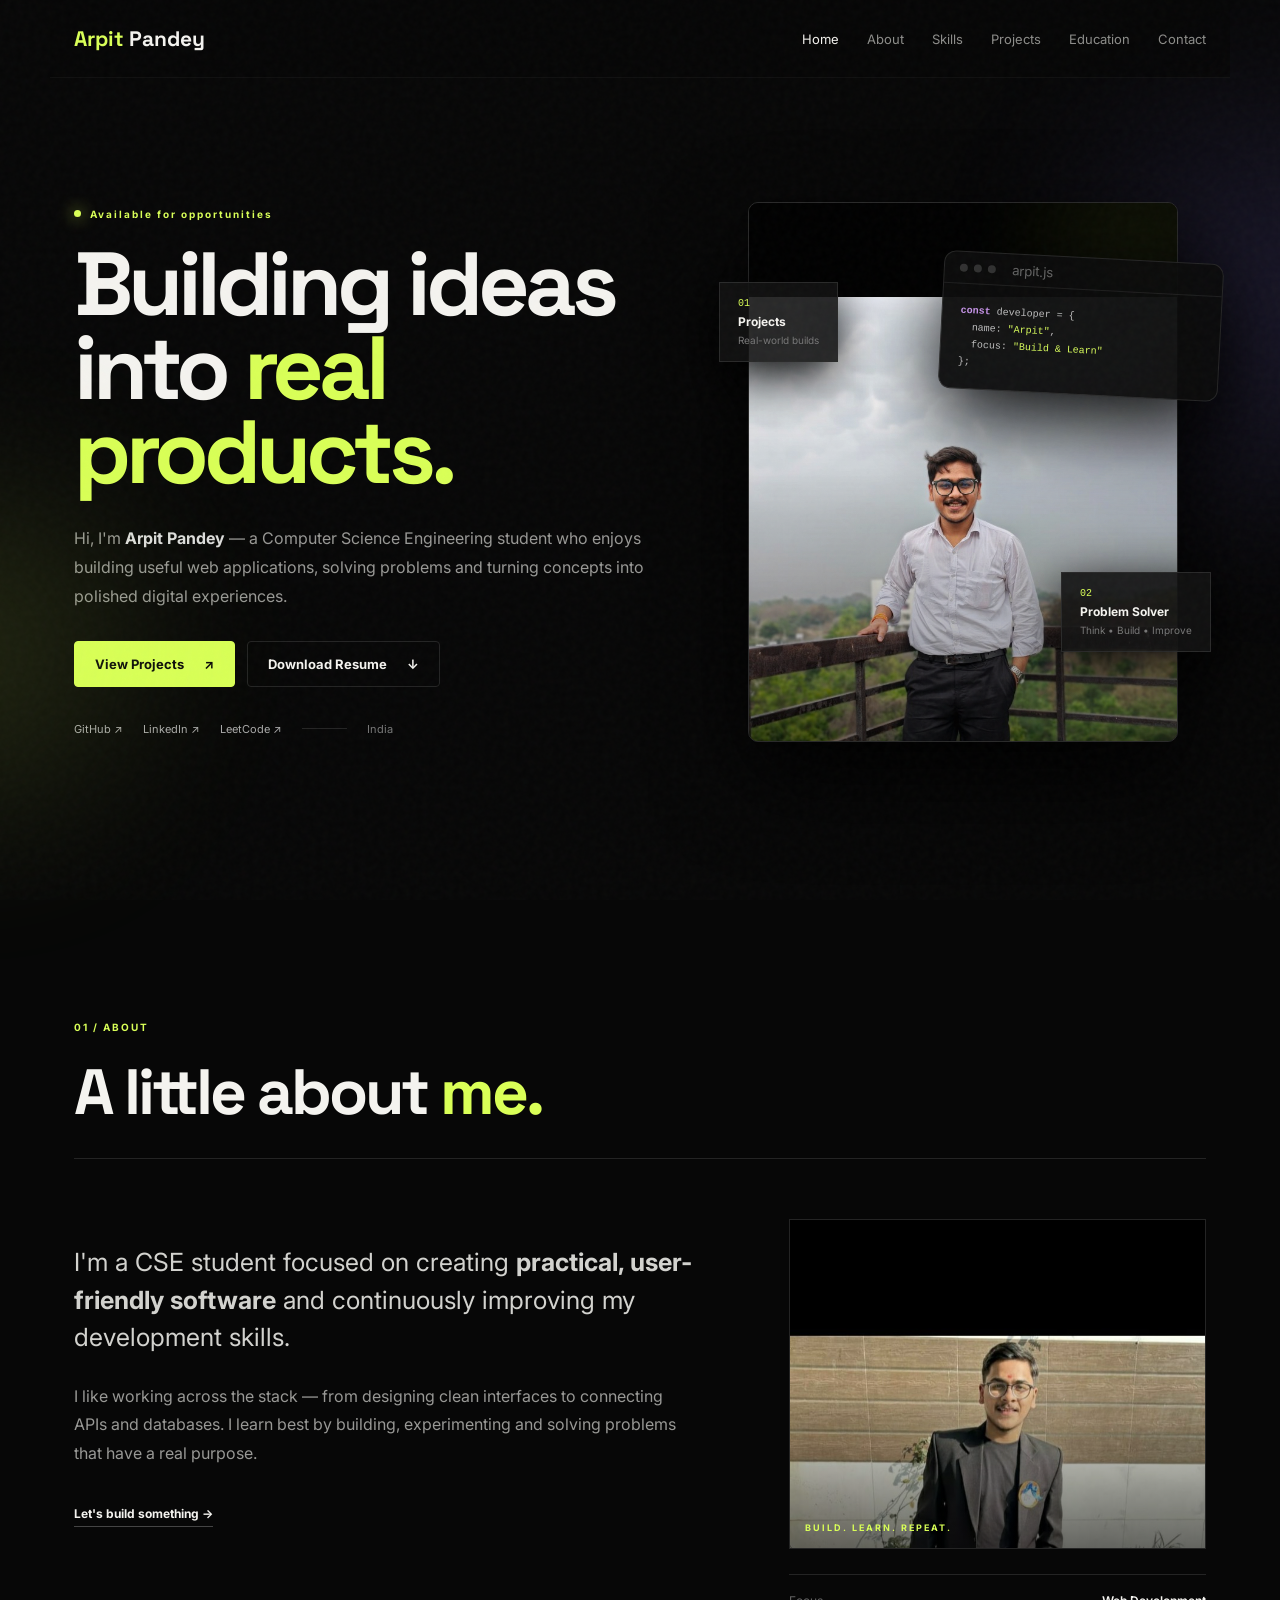
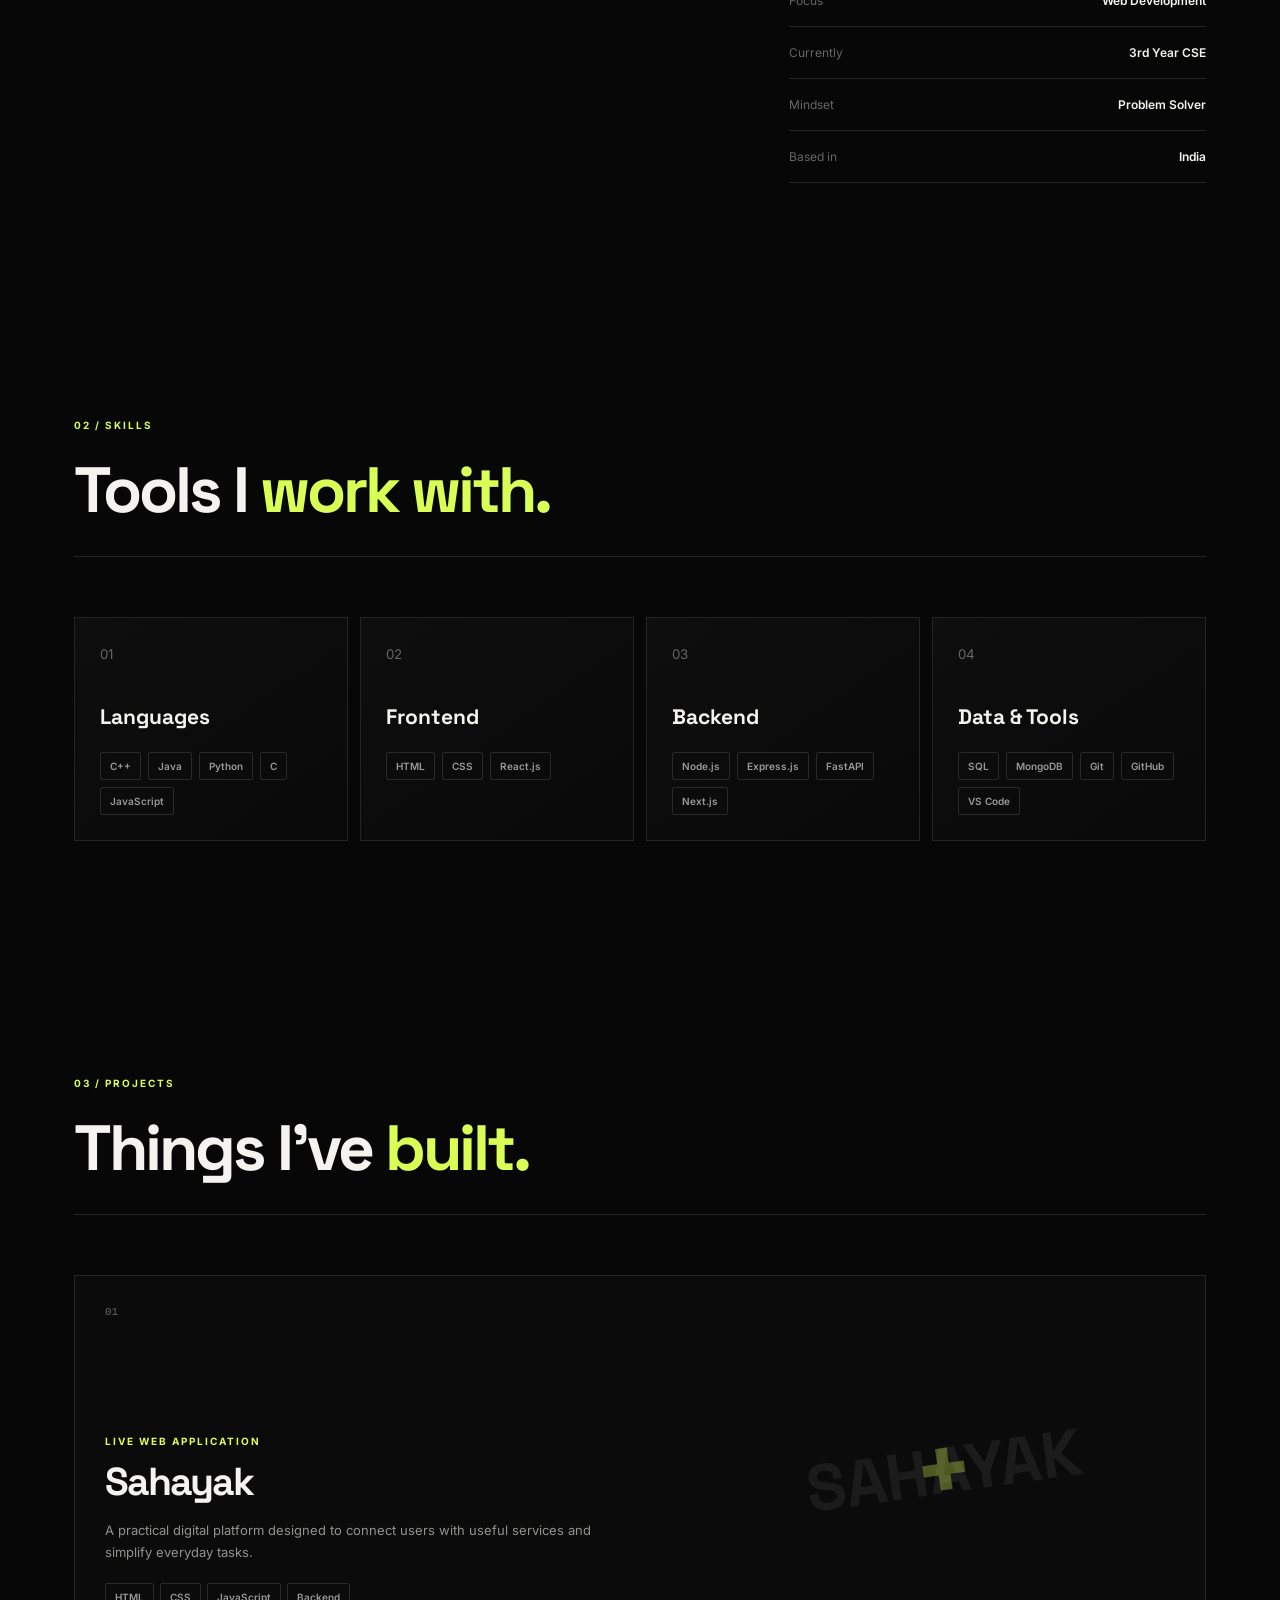
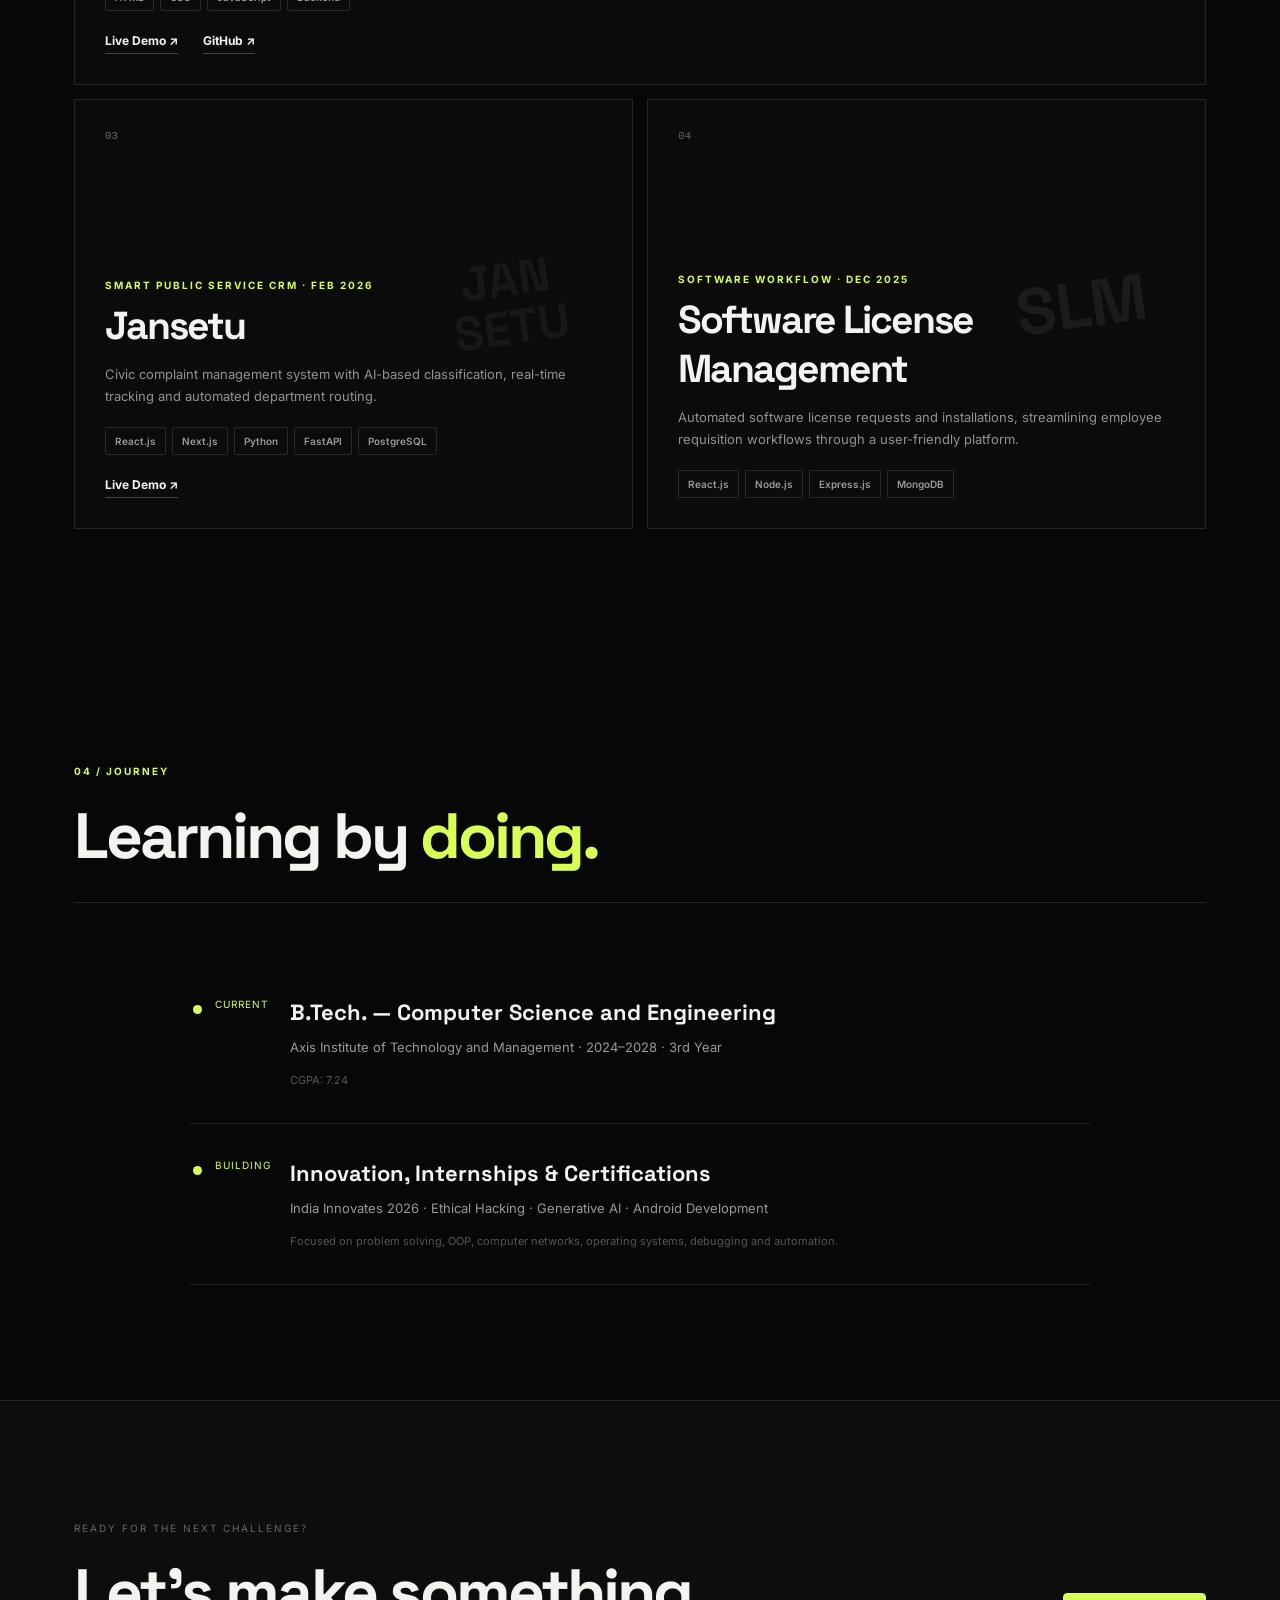
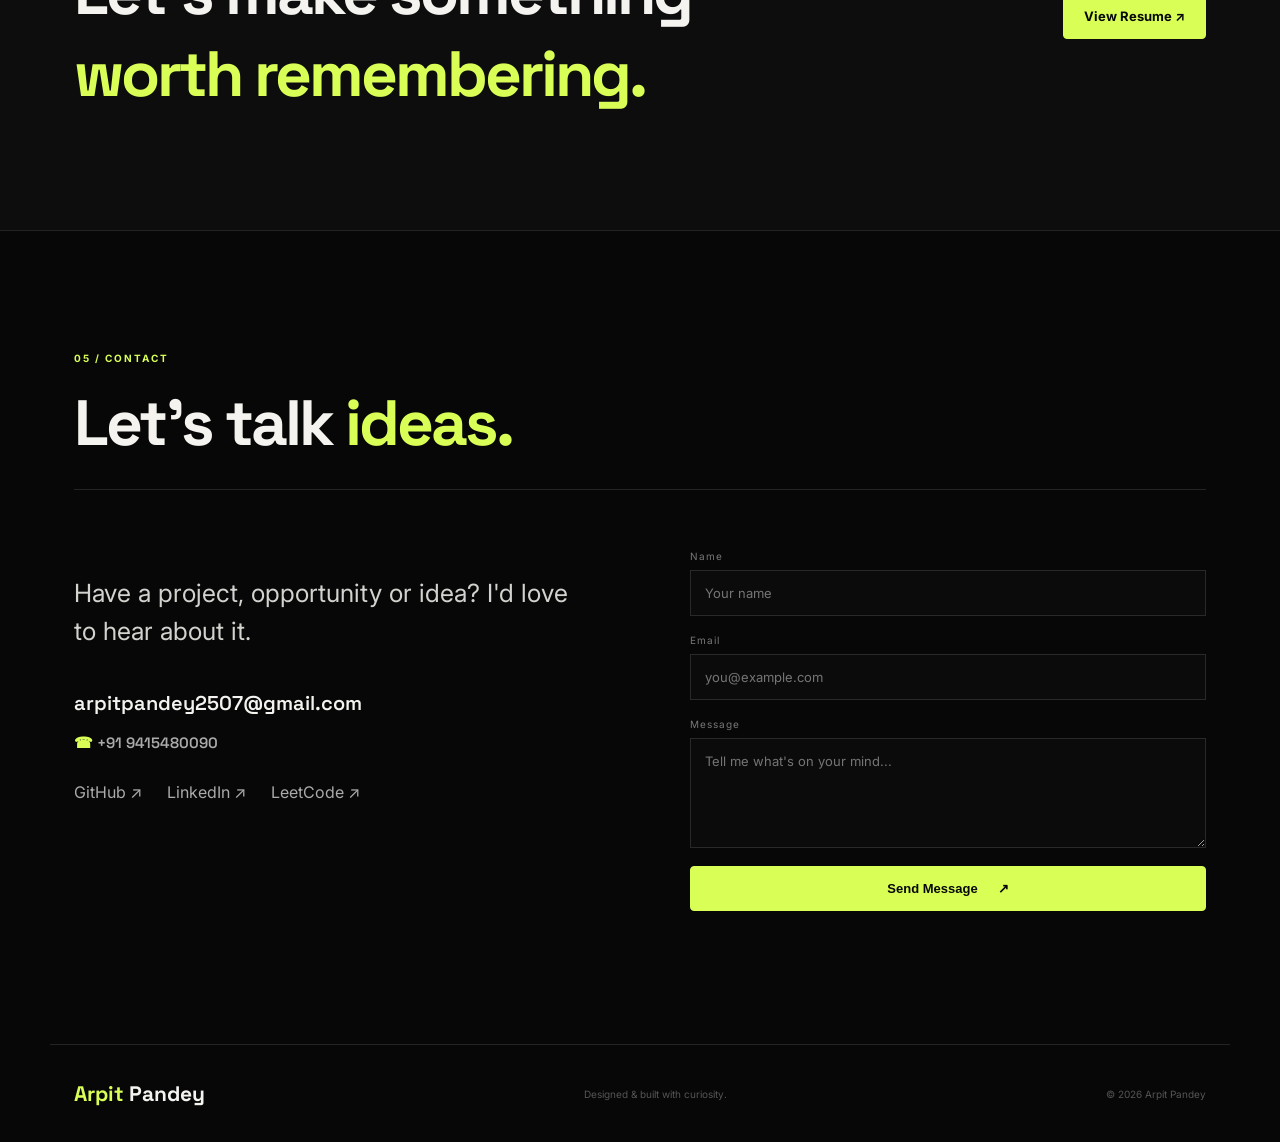
<file: index.html>
<!DOCTYPE html>
<html lang="en">
<head>
  <meta charset="UTF-8" />
  <meta name="viewport" content="width=device-width, initial-scale=1.0" />
  <meta name="description" content="Arpit Pandey — Computer Science Engineering student and aspiring Full Stack Developer." />
  <title>Arpit Pandey | Developer Portfolio</title>
  <link rel="icon" href="assets/favicon.svg" type="image/svg+xml" />
  <link rel="preconnect" href="https://fonts.googleapis.com">
  <link rel="preconnect" href="https://fonts.gstatic.com" crossorigin>
  <link href="https://fonts.googleapis.com/css2?family=Inter:wght@400;500;600;700;800&family=Space+Grotesk:wght@500;600;700&display=swap" rel="stylesheet">
  <link rel="stylesheet" href="style.css" />
</head>
<body>
  <div class="noise"></div>
  <div class="orb orb-1"></div>
  <div class="orb orb-2"></div>

  <header class="navbar">
    <a class="brand" href="#home"><span>Arpit</span> Pandey</a>
    <button class="menu-btn" aria-label="Open menu"><span></span><span></span><span></span></button>
    <nav class="nav-links">
      <a class="active" href="#home">Home</a>
      <a href="#about">About</a>
      <a href="#skills">Skills</a>
      <a href="#projects">Projects</a>
      <a href="#education">Education</a>
      <a href="#contact">Contact</a>
    </nav>
  </header>

  <main>
    <section id="home" class="hero section">
      <div class="hero-copy reveal">
        <div class="eyebrow"><i></i> Available for opportunities</div>
        <h1>Building ideas into <em>real products.</em></h1>
        <p class="hero-text">Hi, I'm <strong>Arpit Pandey</strong> — a Computer Science Engineering student who enjoys building useful web applications, solving problems and turning concepts into polished digital experiences.</p>
        <div class="hero-actions">
          <a class="btn primary" href="#projects">View Projects <span>↗</span></a>
          <a class="btn ghost" href="Arpit_Pandey_Resume.pdf" target="_blank">Download Resume <span>↓</span></a>
        </div>
        <div class="social-row">
          <a href="https://github.com/arpitpandey2507-cmyk" target="_blank" rel="noreferrer">GitHub ↗</a>
          <a href="https://www.linkedin.com/in/arpit-pandey-056ba332a/" target="_blank" rel="noreferrer">LinkedIn ↗</a>
          <a href="https://leetcode.com/u/arpit1218/" target="_blank" rel="noreferrer">LeetCode ↗</a>
          <span class="line"></span><span>India</span>
        </div>
      </div>

      <div class="hero-visual reveal">
        <div class="portrait-wrap">
          <img src="profile.png" alt="Arpit Pandey" class="profile-photo">
          <div class="portrait-glow"></div>
        </div>
        <div class="code-card mini-code">
          <div class="code-top"><span></span><span></span><span></span><small>arpit.js</small></div>
          <pre><code><b>const</b> developer = {
  name: <mark>"Arpit"</mark>,
  focus: <mark>"Build & Learn"</mark>
};</code></pre>
        </div>
        <div class="floating-card fc-1"><span>01</span><b>Projects</b><small>Real-world builds</small></div>
        <div class="floating-card fc-2"><span>02</span><b>Problem Solver</b><small>Think • Build • Improve</small></div>
      </div>
    </section>

    <section id="about" class="section">
      <div class="section-head reveal"><span>01 / ABOUT</span><h2>A little about <em>me.</em></h2></div>
      <div class="about-grid">
        <div class="about-intro reveal">
          <p class="large">I'm a CSE student focused on creating <strong>practical, user-friendly software</strong> and continuously improving my development skills.</p>
          <p>I like working across the stack — from designing clean interfaces to connecting APIs and databases. I learn best by building, experimenting and solving problems that have a real purpose.</p>
          <a class="text-link" href="#contact">Let's build something →</a>
        </div>
        <div class="about-side reveal">
          <div class="about-photo">
            <img src="formal.png" alt="Arpit Pandey in formal attire">
            <span>BUILD. LEARN. REPEAT.</span>
          </div>
          <div class="facts">
            <div><span>Focus</span><b>Web Development</b></div>
            <div><span>Currently</span><b>3rd Year CSE</b></div>
            <div><span>Mindset</span><b>Problem Solver</b></div>
            <div><span>Based in</span><b>India</b></div>
          </div>
        </div>
      </div>
    </section>

    <section id="skills" class="section">
      <div class="section-head reveal"><span>02 / SKILLS</span><h2>Tools I <em>work with.</em></h2></div>
      <div class="skill-grid reveal">
        <div class="skill-card"><small>01</small><h3>Languages</h3><div class="chips"><b>C++</b><b>Java</b><b>Python</b><b>C</b><b>JavaScript</b></div></div>
        <div class="skill-card"><small>02</small><h3>Frontend</h3><div class="chips"><b>HTML</b><b>CSS</b><b>React.js</b></div></div>
        <div class="skill-card"><small>03</small><h3>Backend</h3><div class="chips"><b>Node.js</b><b>Express.js</b><b>FastAPI</b><b>Next.js</b></div></div>
        <div class="skill-card"><small>04</small><h3>Data & Tools</h3><div class="chips"><b>SQL</b><b>MongoDB</b><b>Git</b><b>GitHub</b><b>VS Code</b></div></div>
      </div>
    </section>

    <section id="projects" class="section">
      <div class="section-head reveal"><span>03 / PROJECTS</span><h2>Things I've <em>built.</em></h2></div>
      <div class="project-grid">
        <article class="project-card featured reveal">
          <div class="project-number">01</div>
          <div class="project-info">
            <p class="tag">LIVE WEB APPLICATION</p>
            <h3>Sahayak</h3>
            <p>A practical digital platform designed to connect users with useful services and simplify everyday tasks.</p>
            <div class="project-tech"><span>HTML</span><span>CSS</span><span>JavaScript</span><span>Backend</span></div>
            <div class="project-links"><a href="https://sahayak-e0ia.onrender.com/" target="_blank" rel="noreferrer" class="text-link">Live Demo ↗</a><a href="#" class="text-link">GitHub ↗</a></div>
          </div>
          <div class="project-art art-one"><span>SAHAYAK</span><i>+</i></div>
        </article>
<article class="project-card reveal">
          <div class="project-number">03</div>
          <div class="project-info">
            <p class="tag">SMART PUBLIC SERVICE CRM · FEB 2026</p>
            <h3>Jansetu</h3>
            <p>Civic complaint management system with AI-based classification, real-time tracking and automated department routing.</p>
            <div class="project-tech"><span>React.js</span><span>Next.js</span><span>Python</span><span>FastAPI</span><span>PostgreSQL</span></div>
            
          </div>
          <div class="project-art art-two"><span>JAN<br>SETU</span></div>
        <div class="project-links"><a href="https://lok-sewa.vercel.app/" target="_blank" rel="noreferrer" class="text-link">Live Demo ↗</a></div></article>

        <article class="project-card reveal">
          <div class="project-number">04</div>
          <div class="project-info">
            <p class="tag">SOFTWARE WORKFLOW · DEC 2025</p>
            <h3>Software License Management</h3>
            <p>Automated software license requests and installations, streamlining employee requisition workflows through a user-friendly platform.</p>
            <div class="project-tech"><span>React.js</span><span>Node.js</span><span>Express.js</span><span>MongoDB</span></div>
            
          </div>
          <div class="project-art art-one"><span>SLM</span></div>
        </article>
</div>
    </section>

    <section id="education" class="section">
      <div class="section-head reveal"><span>04 / JOURNEY</span><h2>Learning by <em>doing.</em></h2></div>
      <div class="timeline reveal">
        <div class="timeline-item">
          <div class="dot"></div><div class="time">CURRENT</div>
          <div><h3>B.Tech. — Computer Science and Engineering</h3><p>Axis Institute of Technology and Management · 2024–2028 · 3rd Year</p><small>CGPA: 7.24</small></div>
        </div>
        <div class="timeline-item">
          <div class="dot"></div><div class="time">BUILDING</div>
          <div><h3>Innovation, Internships & Certifications</h3><p>India Innovates 2026 · Ethical Hacking · Generative AI · Android Development</p><small>Focused on problem solving, OOP, computer networks, operating systems, debugging and automation.</small></div>
        </div>
      </div>
    </section>

    <section class="cta section reveal">
      <div><span>READY FOR THE NEXT CHALLENGE?</span><h2>Let's make something<br><em>worth remembering.</em></h2></div>
      <a class="btn primary" href="Arpit_Pandey_Resume.pdf" target="_blank">View Resume ↗</a>
    </section>

    <section id="contact" class="section contact-section">
      <div class="section-head reveal"><span>05 / CONTACT</span><h2>Let's talk <em>ideas.</em></h2></div>
      <div class="contact-grid">
        <div class="contact-copy reveal">
          <p class="large">Have a project, opportunity or idea? I'd love to hear about it.</p>
          <a class="email" href="mailto:arpitpandey2507@gmail.com">arpitpandey2507@gmail.com</a><div class="phone">+91 9415480090</div>
          <div class="contact-socials"><a href="https://github.com/arpitpandey2507-cmyk" target="_blank" rel="noreferrer">GitHub ↗</a><a href="https://www.linkedin.com/in/arpit-pandey-056ba332a/" target="_blank" rel="noreferrer">LinkedIn ↗</a><a href="https://leetcode.com/u/arpit1218/" target="_blank" rel="noreferrer">LeetCode ↗</a></div>
        </div>
        <form class="contact-form reveal" id="contactForm">
          <label>Name<input required type="text" placeholder="Your name"></label>
          <label>Email<input required type="email" placeholder="you@example.com"></label>
          <label>Message<textarea required rows="5" placeholder="Tell me what's on your mind..."></textarea></label>
          <button class="btn primary" type="submit">Send Message <span>↗</span></button>
          <p class="form-status" aria-live="polite"></p>
        </form>
      </div>
    </section>
  </main>

  <footer><a class="brand" href="#home"><span>Arpit</span> Pandey</a><p>Designed & built with curiosity.</p><p>© <span id="year"></span> Arpit Pandey</p></footer>

  <script src="script.js"></script>
</body>
</html>
</file>
<file: style.css>
:root{--bg:#070707;--panel:#0e0e0e;--text:#f4f3ef;--muted:#989895;--line:#242424;--accent:#d9ff57;--accent2:#8e7dff;--max:1180px}
*{box-sizing:border-box}html{scroll-behavior:smooth}body{margin:0;background:var(--bg);color:var(--text);font-family:Inter,system-ui,sans-serif;overflow-x:hidden}.noise{position:fixed;inset:0;opacity:.035;pointer-events:none;z-index:20;background-image:url("data:image/svg+xml,%3Csvg viewBox='0 0 180 180' xmlns='http://www.w3.org/2000/svg'%3E%3Cfilter id='n'%3E%3CfeTurbulence type='fractalNoise' baseFrequency='.8' numOctaves='4' stitchTiles='stitch'/%3E%3C/filter%3E%3Crect width='100%25' height='100%25' filter='url(%23n)' opacity='.8'/%3E%3C/svg%3E")}.orb{position:fixed;border-radius:50%;filter:blur(100px);opacity:.14;pointer-events:none}.orb-1{width:360px;height:360px;background:var(--accent2);right:-180px;top:120px}.orb-2{width:300px;height:300px;background:var(--accent);left:-180px;bottom:100px}
.navbar{height:78px;display:flex;align-items:center;justify-content:space-between;max-width:var(--max);margin:auto;padding:0 24px;position:sticky;top:0;z-index:10;background:rgba(7,7,7,.76);backdrop-filter:blur(18px);border-bottom:1px solid rgba(255,255,255,.04)}.brand{font:700 21px "Space Grotesk";color:var(--text);text-decoration:none}.brand span{color:var(--accent)}.nav-links{display:flex;gap:28px}.nav-links a{color:#8d8d8a;text-decoration:none;font-size:13px;transition:.25s}.nav-links a:hover,.nav-links a.active{color:var(--text)}.menu-btn{display:none;background:none;border:0}.menu-btn span{display:block;width:25px;height:2px;background:white;margin:5px}
.section{max-width:var(--max);margin:auto;padding:115px 24px}.hero{min-height:calc(100vh - 78px);display:grid;grid-template-columns:1.1fr .9fr;align-items:center;gap:50px;padding-top:80px}.eyebrow,.section-head>span,.tag{font-size:10px;letter-spacing:2px;color:var(--accent);font-weight:700}.eyebrow{display:flex;align-items:center;gap:9px;margin-bottom:22px}.eyebrow i{width:7px;height:7px;border-radius:50%;background:var(--accent);box-shadow:0 0 16px var(--accent)}h1,h2,h3{font-family:"Space Grotesk",sans-serif;margin:0}h1{font-size:clamp(55px,7vw,96px);line-height:.94;letter-spacing:-5px;max-width:850px}em{font-style:normal;color:var(--accent)}.hero-text{font-size:16px;line-height:1.8;color:var(--muted);max-width:650px;margin:30px 0}.hero-text strong{color:#ddd}.hero-actions{display:flex;gap:12px;flex-wrap:wrap}.btn{display:inline-flex;align-items:center;justify-content:center;gap:20px;padding:14px 20px;border-radius:4px;text-decoration:none;font-weight:700;font-size:13px;border:1px solid var(--line);cursor:pointer}.btn.primary{background:var(--accent);color:#080808;border-color:var(--accent)}.btn.ghost{color:var(--text);background:transparent}.btn:hover{transform:translateY(-2px)}.social-row{display:flex;align-items:center;gap:20px;margin-top:35px;color:#777;font-size:11px}.social-row a,.contact-socials a{color:#aaa;text-decoration:none}.social-row a:hover,.contact-socials a:hover,.text-link:hover{color:var(--accent)}.line{width:45px;height:1px;background:var(--line)}
.hero-visual{position:relative;min-height:500px;display:flex;align-items:center;justify-content:center}.code-card{width:min(100%,510px);background:#0c0c0c;border:1px solid #272727;border-radius:12px;box-shadow:0 30px 80px #000;transform:rotate(2deg)}.code-top{height:42px;border-bottom:1px solid #202020;display:flex;align-items:center;padding:0 15px;gap:6px}.code-top span{width:8px;height:8px;border-radius:50%;background:#333}.code-top small{margin-left:10px;color:#666}.code-card pre{padding:30px;font:14px/2 "SFMono-Regular",Consolas,monospace;color:#bcbcbc;overflow:auto}.code-card code b{color:#c792ea}.code-card code i{color:#82aaff}.code-card mark{background:none;color:var(--accent)}.floating-card{position:absolute;background:rgba(18,18,18,.9);border:1px solid #292929;padding:15px 18px;display:flex;flex-direction:column;gap:5px;box-shadow:0 15px 50px #000}.floating-card span{font:10px monospace;color:var(--accent)}.floating-card b{font-size:12px}.floating-card small{font-size:10px;color:#777}.fc-1{left:0;top:80px}.fc-2{right:-5px;bottom:90px}
.section-head{border-bottom:1px solid var(--line);padding-bottom:25px;margin-bottom:60px}.section-head h2{font-size:clamp(40px,5vw,66px);letter-spacing:-3px;margin-top:16px}.about-grid{display:grid;grid-template-columns:1.2fr .8fr;gap:90px}.large{font-size:25px;line-height:1.5;color:#d2d2ce}.about-intro>p:not(.large),.contact-copy>p:not(.large){color:var(--muted);line-height:1.8;max-width:650px}.text-link{display:inline-block;color:var(--text);text-decoration:none;font-size:12px;font-weight:700;margin-top:22px;border-bottom:1px solid #444;padding-bottom:5px}.facts{border-top:1px solid var(--line)}.facts div{display:flex;justify-content:space-between;padding:18px 0;border-bottom:1px solid var(--line);font-size:12px}.facts span{color:#666}.facts b{font-weight:600}
.skill-grid{display:grid;grid-template-columns:repeat(4,1fr);gap:12px}.skill-card{border:1px solid var(--line);padding:25px;min-height:210px;background:linear-gradient(145deg,#0e0e0e,#090909)}.skill-card small{color:#666}.skill-card h3{font-size:21px;margin:40px 0 22px}.chips{display:flex;flex-wrap:wrap;gap:7px}.chips b,.project-tech span{font-size:10px;font-weight:600;color:#999;border:1px solid #292929;padding:7px 9px;border-radius:2px}
.project-grid{display:grid;grid-template-columns:1fr 1fr;gap:14px}.project-card{border:1px solid var(--line);background:#0b0b0b;min-height:430px;padding:30px;position:relative;overflow:hidden;display:flex;flex-direction:column}.project-card.featured{grid-column:1/-1;min-height:410px}.project-number{font:11px monospace;color:#666}.project-info{position:relative;z-index:2;margin-top:auto;max-width:510px}.project-info h3{font-size:39px;letter-spacing:-2px;margin:8px 0 10px}.project-info p:not(.tag){color:#92928f;font-size:13px;line-height:1.7;max-width:500px}.project-tech{display:flex;gap:6px;flex-wrap:wrap;margin-top:20px}.project-links{display:flex;gap:25px}.project-art{position:absolute;right:-10px;top:-10px;width:48%;height:100%;display:flex;align-items:center;justify-content:center;font:700 65px/1 "Space Grotesk";color:#202020;transform:rotate(-8deg);opacity:.8}.project-art i{position:absolute;font-style:normal;color:var(--accent);font-size:100px;opacity:.4}.art-two{font-size:48px;text-align:center;color:#1b1b1b}.add-project{justify-content:center}.add-project .project-info{margin:0}
.timeline{max-width:900px;margin:auto}.timeline-item{display:grid;grid-template-columns:80px 1fr;gap:20px;padding:35px 0;border-bottom:1px solid var(--line);position:relative}.timeline-item .dot{position:absolute;left:3px;top:42px;width:9px;height:9px;background:var(--accent);border-radius:50%}.time{font-size:10px;letter-spacing:1px;color:var(--accent);padding-left:25px}.timeline-item h3{font-size:22px}.timeline-item p{font-size:13px;color:#999}.timeline-item small{color:#555;font-size:11px}
.cta{max-width:none;background:#0d0d0d;border-top:1px solid var(--line);border-bottom:1px solid var(--line);display:flex;justify-content:space-between;align-items:center;gap:30px;padding-left:max(24px,calc((100vw - var(--max))/2 + 24px));padding-right:max(24px,calc((100vw - var(--max))/2 + 24px))}.cta>div>span{font-size:10px;letter-spacing:2px;color:#666}.cta h2{font-size:clamp(40px,5vw,65px);letter-spacing:-3px;margin-top:15px}
.contact-grid{display:grid;grid-template-columns:1fr 1fr;gap:100px}.email{font:600 20px "Space Grotesk";color:var(--text);text-decoration:none;display:inline-block;margin:15px 0}.contact-socials{display:flex;gap:25px;margin-top:30px}.contact-form{display:flex;flex-direction:column;gap:18px}.contact-form label{font-size:10px;letter-spacing:1px;color:#777}.contact-form input,.contact-form textarea{display:block;width:100%;margin-top:8px;background:#0b0b0b;border:1px solid #292929;color:white;padding:14px;font:13px Inter;outline:none;resize:vertical}.contact-form input:focus,.contact-form textarea:focus{border-color:#666}.form-status{font-size:11px;color:var(--accent);margin:0}
footer{max-width:var(--max);margin:auto;padding:35px 24px;display:flex;justify-content:space-between;align-items:center;border-top:1px solid var(--line);color:#555;font-size:10px}footer p{margin:0}
.reveal{opacity:0;transform:translateY(22px);transition:opacity .8s ease,transform .8s ease}.reveal.visible{opacity:1;transform:none}
@media(max-width:850px){.nav-links{position:fixed;top:78px;left:0;right:0;background:#080808;border-bottom:1px solid var(--line);padding:25px;display:none;flex-direction:column;gap:20px}.nav-links.open{display:flex}.menu-btn{display:block}.hero{grid-template-columns:1fr;padding-top:50px}.hero-visual{min-height:430px}.skill-grid{grid-template-columns:1fr 1fr}.about-grid,.contact-grid{grid-template-columns:1fr;gap:45px}.project-grid{grid-template-columns:1fr}.project-card.featured{grid-column:auto}.cta{align-items:flex-start;flex-direction:column}.floating-card{display:none}}
@media(max-width:560px){.section{padding:80px 18px}.navbar{padding:0 18px}h1{font-size:53px;letter-spacing:-3px}.hero-visual{min-height:330px}.code-card pre{font-size:10px;padding:20px}.skill-grid{grid-template-columns:1fr}.project-art{opacity:.35;width:100%}.project-info h3{font-size:32px}.timeline-item{grid-template-columns:1fr;gap:8px}.timeline-item .dot{display:none}.time{padding:0}.cta{padding-left:18px;padding-right:18px}footer{flex-wrap:wrap;gap:15px}.large{font-size:21px}}

.portrait-wrap{width:min(100%,430px);height:540px;position:relative;overflow:hidden;border:1px solid #292929;border-radius:10px;background:#101010;box-shadow:0 35px 90px #000}
.profile-photo{width:100%;height:100%;object-fit:cover;object-position:center 22%;display:block;filter:saturate(.92) contrast(1.04)}
.portrait-wrap:after{content:"";position:absolute;inset:0;background:linear-gradient(180deg,transparent 50%,rgba(0,0,0,.48));pointer-events:none}
.portrait-glow{position:absolute;width:130px;height:130px;background:var(--accent);filter:blur(80px);opacity:.18;right:-30px;top:-30px}
.mini-code{position:absolute;width:280px;right:-15px;top:55px;z-index:3;transform:rotate(3deg);opacity:.96}
.mini-code pre{font-size:10px;line-height:1.7;padding:18px;margin:0}
.mini-code .code-top{height:32px}
.about-side{display:flex;flex-direction:column;gap:25px}
.about-photo{height:330px;position:relative;overflow:hidden;border:1px solid var(--line);background:#111}
.about-photo img{width:100%;height:100%;object-fit:cover;object-position:center 22%;filter:saturate(.88)}
.about-photo:after{content:"";position:absolute;inset:0;background:linear-gradient(180deg,transparent 45%,rgba(0,0,0,.6))}
.about-photo span{position:absolute;bottom:15px;left:15px;z-index:2;font-size:9px;letter-spacing:2px;color:var(--accent);font-weight:700}
@media(max-width:850px){.portrait-wrap{height:440px}.mini-code{right:0;top:25px}.about-photo{height:390px}}
@media(max-width:560px){.portrait-wrap{height:390px}.mini-code{width:235px;right:-12px}.mini-code pre{font-size:8px}.about-photo{height:330px}}

.phone{font:600 15px "Space Grotesk";color:#aaa;margin-top:2px}.phone:before{content:"☎ ";color:var(--accent)}
</file>
